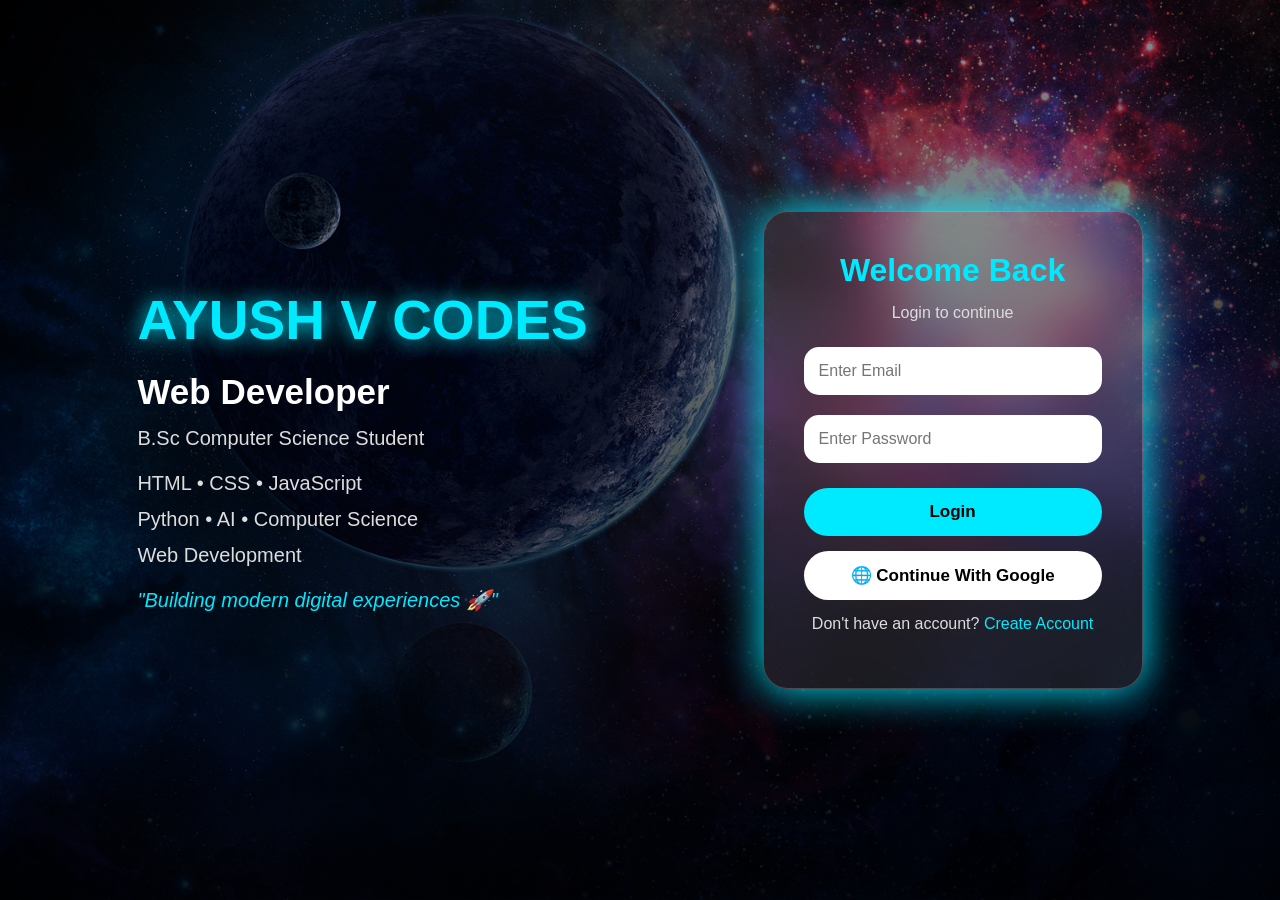
<file: index.html>
<!DOCTYPE html>
<html lang="en">

<head>

<meta charset="UTF-8">
<meta name="viewport" content="width=device-width, initial-scale=1.0">

<title>AYUSH V CODES | Login</title>

<link rel="icon" href="assets/logo.png">

<link rel="stylesheet" href="style.css">

</head>


<body>


<div class="main">


<!-- LEFT PORTFOLIO DETAILS -->

<div class="intro">


<h1>
AYUSH V CODES
</h1>


<h2>
Web Developer
</h2>


<p>
B.Sc Computer Science Student
</p>


<p class="skills">

HTML • CSS • JavaScript<br>
Python • AI • Computer Science<br>
Web Development

</p>


<p class="quote">

"Building modern digital experiences 🚀"

</p>


</div>





<!-- LOGIN BOX -->


<div class="login-box">


<h1>
Welcome Back
</h1>


<p>
Login to continue
</p>



<input 
type="email"
id="loginEmail"
placeholder="Enter Email">



<div class="password">


<input 
type="password"
id="loginPassword"
placeholder="Enter Password">


<span onclick="showLoginPassword()">
👁
</span>


</div>





<button onclick="login()">
Login
</button>



<button class="google">
🌐 Continue With Google
</button>



<p class="bottom">

Don't have an account?

<a href="signup.html">
Create Account
</a>

</p>



<p id="loginMsg"></p>



</div>



</div>



<script src="script.js"></script>


</body>

</html>
</file>
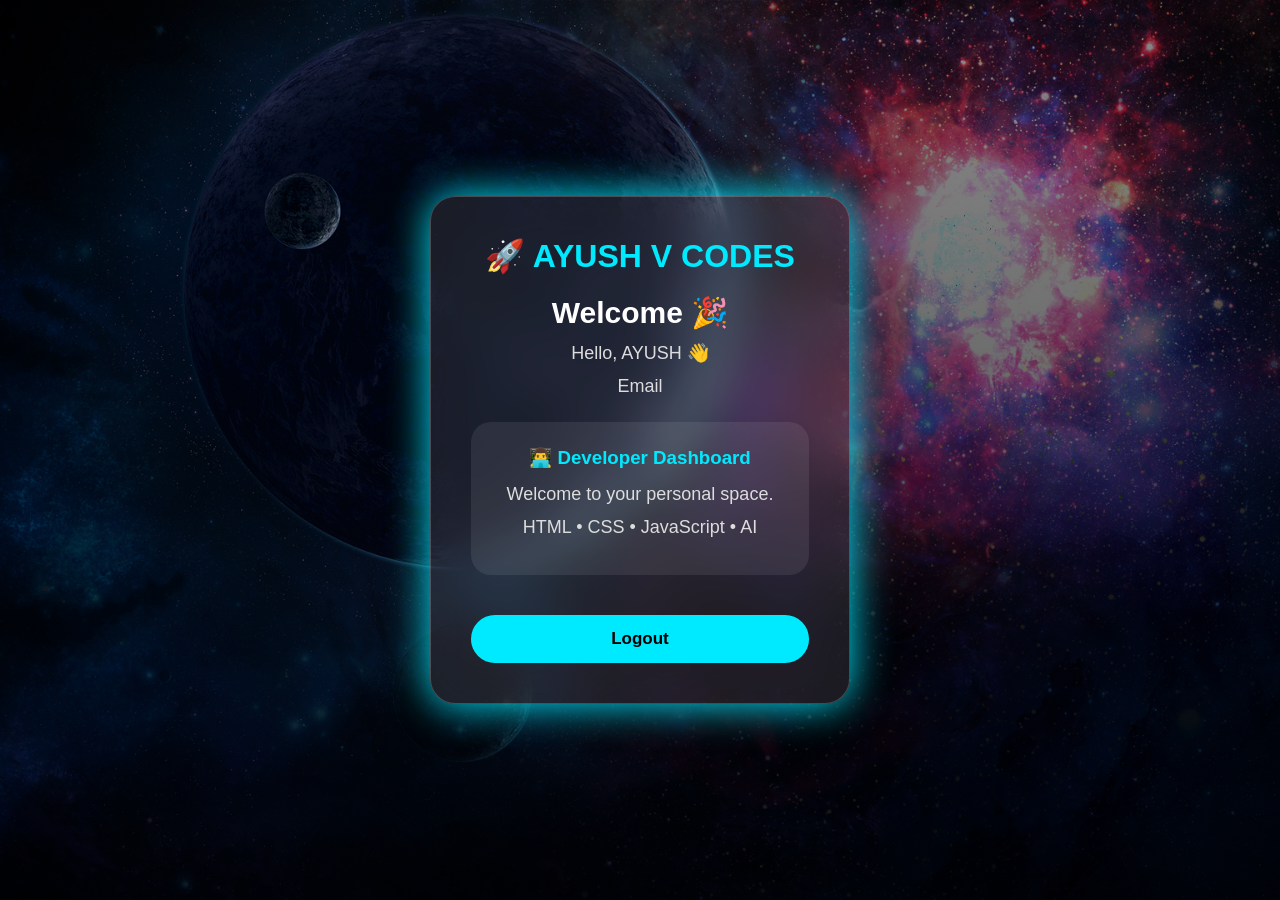
<file: dashboard.html>
<!DOCTYPE html>
<html lang="en">

<head>

<meta charset="UTF-8">
<meta name="viewport" content="width=device-width, initial-scale=1.0">

<title>AYUSH V CODES | Dashboard</title>

<link rel="icon" href="assets/logo.png">

<link rel="stylesheet" href="style.css">

</head>


<body>


<div class="dashboard-container">


<div class="dashboard-box">


<h1>
🚀 AYUSH V CODES
</h1>


<h2>
Welcome 🎉
</h2>


<p id="userName">
Hello, AYUSH 👋
</p>


<p id="userEmail">
Email
</p>




<div class="dashboard-card">


<h3>
👨‍💻 Developer Dashboard
</h3>


<p>
Welcome to your personal space.
</p>


<p>
HTML • CSS • JavaScript • AI
</p>


</div>




<button onclick="logout()">
Logout
</button>



</div>


</div>



<script src="script.js"></script>


</body>

</html>
</file>
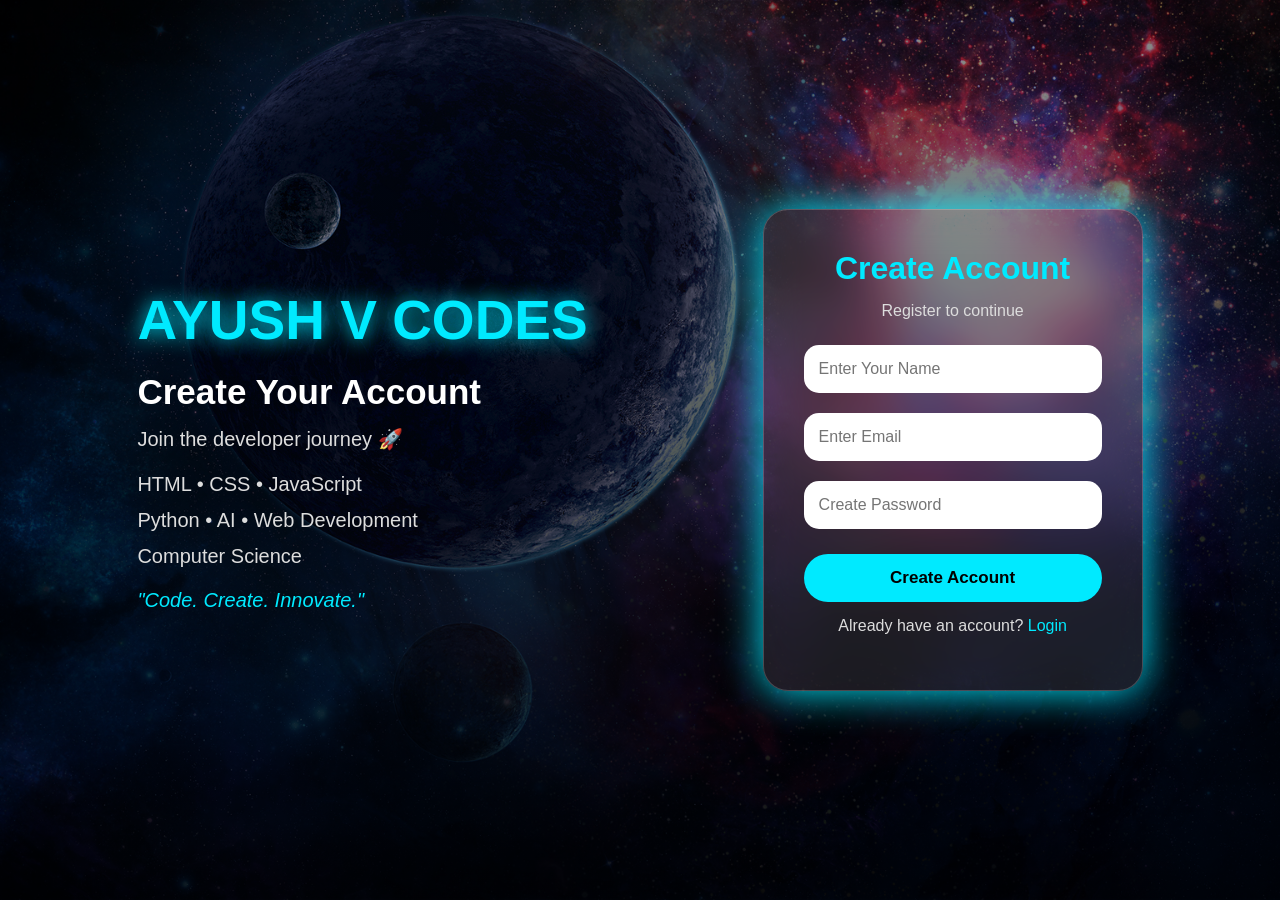
<file: signup.html>
<!DOCTYPE html>
<html lang="en">

<head>

<meta charset="UTF-8">
<meta name="viewport" content="width=device-width, initial-scale=1.0">

<title>AYUSH V CODES | Create Account</title>

<link rel="icon" href="assets/logo.png">

<link rel="stylesheet" href="style.css">

</head>


<body>


<div class="main">


<!-- LEFT SIDE DETAILS -->

<div class="intro">


<h1>
AYUSH V CODES
</h1>


<h2>
Create Your Account
</h2>


<p>
Join the developer journey 🚀
</p>


<p class="skills">

HTML • CSS • JavaScript<br>
Python • AI • Web Development<br>
Computer Science

</p>


<p class="quote">

"Code. Create. Innovate."

</p>


</div>





<!-- SIGNUP BOX -->


<div class="login-box">


<h1>
Create Account
</h1>


<p>
Register to continue
</p>



<input

type="text"

id="name"

placeholder="Enter Your Name"

>




<input

type="email"

id="email"

placeholder="Enter Email"

>




<div class="password">


<input

type="password"

id="password"

placeholder="Create Password"

>


<span onclick="showPassword()">
👁
</span>


</div>




<button onclick="signup()">

Create Account

</button>




<p class="bottom">


Already have an account?


<a href="index.html">

Login

</a>


</p>




<p id="signupMsg"></p>



</div>



</div>




<script src="script.js"></script>


</body>

</html>
</file>
<file: style.css>
*{

margin:0;
padding:0;
box-sizing:border-box;

font-family:"Segoe UI",sans-serif;

}


body{

min-height:100vh;

background:

linear-gradient(
rgba(0,0,0,.45),
rgba(0,0,0,.75)
),

url("assets/bg.jpg");


background-size:cover;

background-position:center;

color:white;

}



/* LOGIN + SIGNUP MAIN */


.main{

min-height:100vh;

display:flex;

align-items:center;

justify-content:space-around;

padding:50px;

}





/* LEFT DETAILS */


.intro{

max-width:500px;

}



.intro h1{

font-size:55px;

color:#00eaff;

text-shadow:0 0 20px #00eaff;

}


.intro h2{

font-size:35px;

margin-top:20px;

}



.intro p{

font-size:20px;

margin-top:15px;

color:#ddd;

}



.skills{

line-height:1.8;

}



.quote{

color:#00eaff !important;

font-style:italic;

}





/* LOGIN BOX */


.login-box{


width:380px;

padding:40px;


background:rgba(255,255,255,.10);


border:1px solid rgba(255,255,255,.2);


backdrop-filter:blur(20px);


border-radius:25px;


box-shadow:0 0 40px #00eaff;


text-align:center;


}



.login-box h1{


font-size:32px;

color:#00eaff;

}



.login-box h2{

font-size:30px;

}



.login-box p{

color:#ddd;

margin:15px 0;

}




input{


width:100%;

padding:15px;

margin:10px 0;


border:none;

outline:none;


border-radius:15px;


font-size:16px;

}




.password{

position:relative;

}



.password span{


position:absolute;

right:15px;

top:25px;

cursor:pointer;

}



button{


width:100%;

padding:14px;

margin-top:15px;


border:none;

border-radius:30px;


background:#00eaff;


font-size:17px;


font-weight:bold;


cursor:pointer;


transition:.3s;


}



button:hover{


transform:scale(1.05);


box-shadow:0 0 20px #00eaff;


}



.google{


background:white;

color:black;

}




.bottom a{


color:#00eaff;

text-decoration:none;


}



#loginMsg,
#signupMsg{


color:#00ff99;

}




/* DASHBOARD */


.dashboard-container{


height:100vh;


display:flex;


justify-content:center;


align-items:center;


}



.dashboard-box{


width:420px;


padding:40px;


background:rgba(255,255,255,.10);


border:1px solid rgba(255,255,255,.2);


backdrop-filter:blur(20px);


border-radius:25px;


box-shadow:0 0 40px #00eaff;


text-align:center;


}




.dashboard-box h1{


font-size:32px;

color:#00eaff;

margin-bottom:20px;


}



.dashboard-box h2{


font-size:30px;


}




.dashboard-box p{


font-size:18px;

color:#ddd;

margin:12px 0;


}



.dashboard-card{


margin:25px 0;


padding:25px;


background:rgba(255,255,255,.08);


border-radius:20px;


}



.dashboard-card h3{


color:#00eaff;

margin-bottom:15px;


}




/* MOBILE */


@media(max-width:900px){


.main{


flex-direction:column;


text-align:center;


gap:40px;


}



.intro h1{


font-size:40px;


}



.login-box,
.dashboard-box{


width:90%;


}



}
</file>
